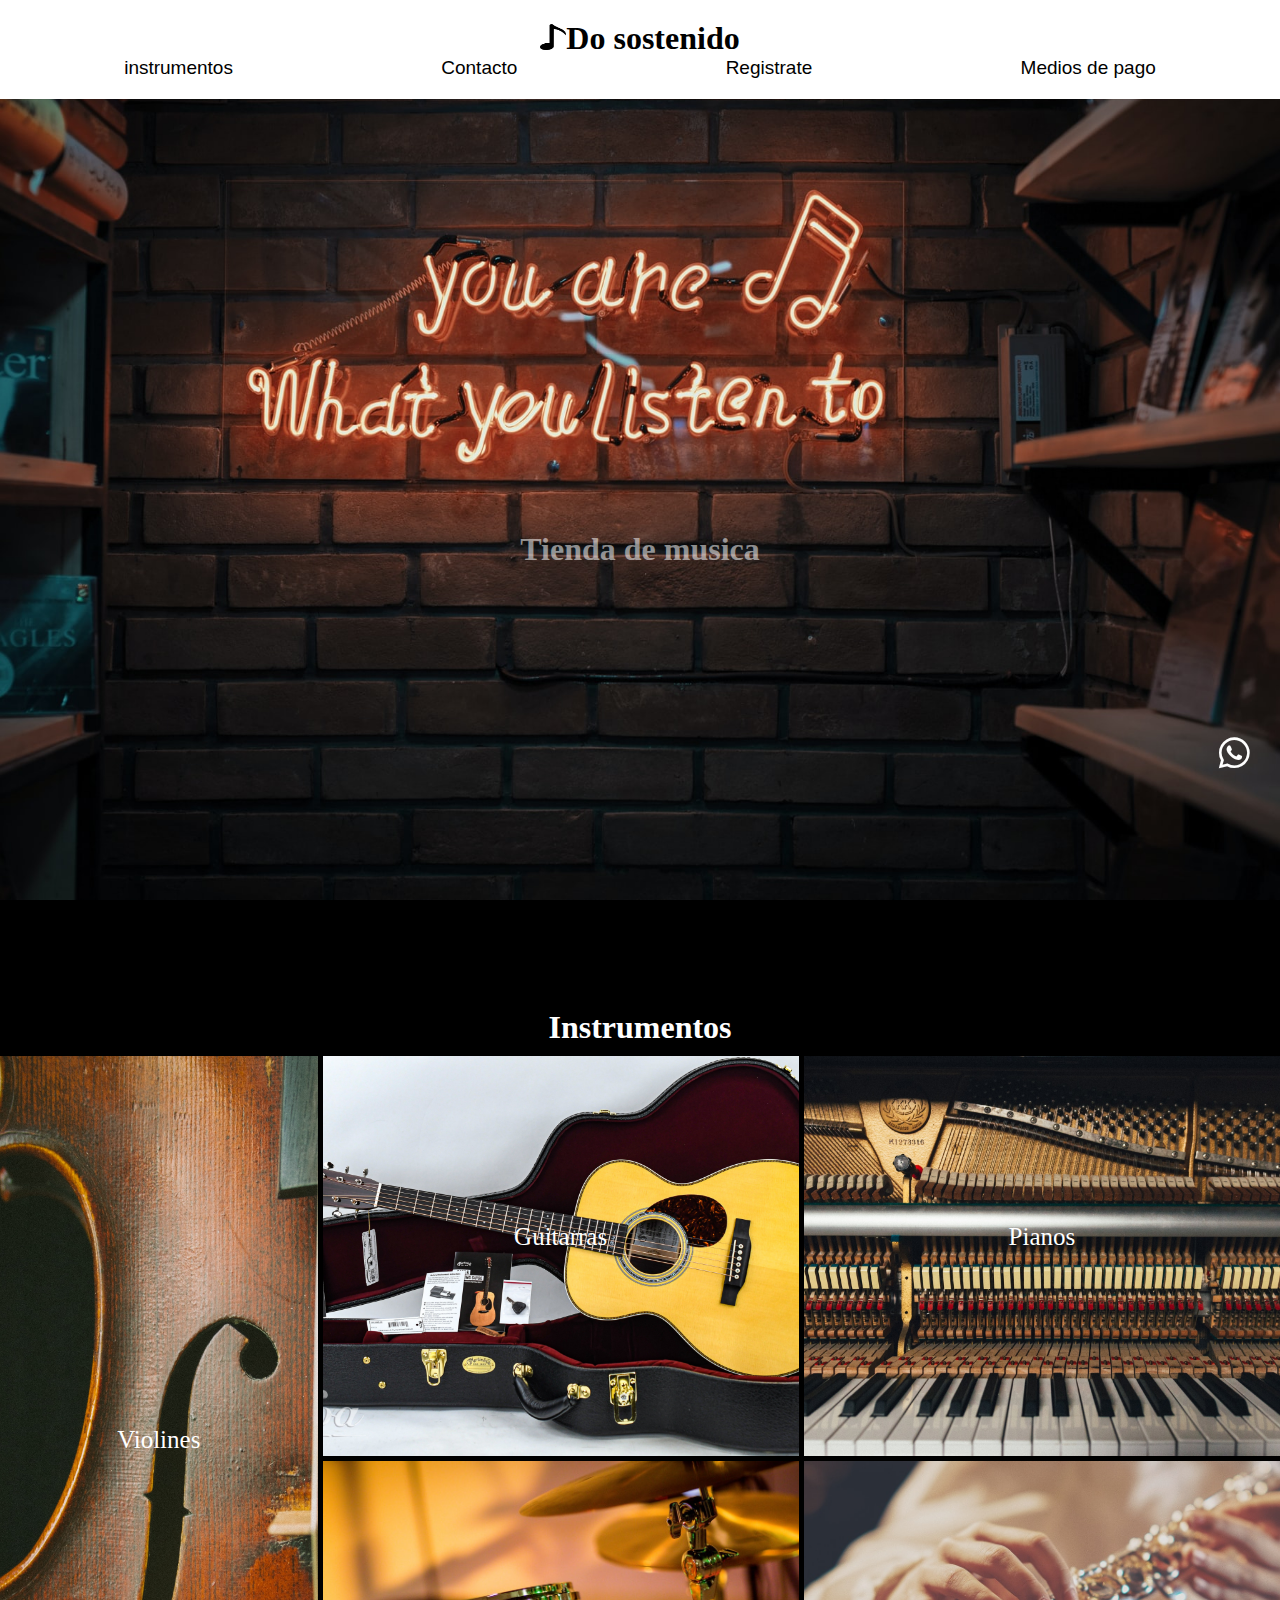
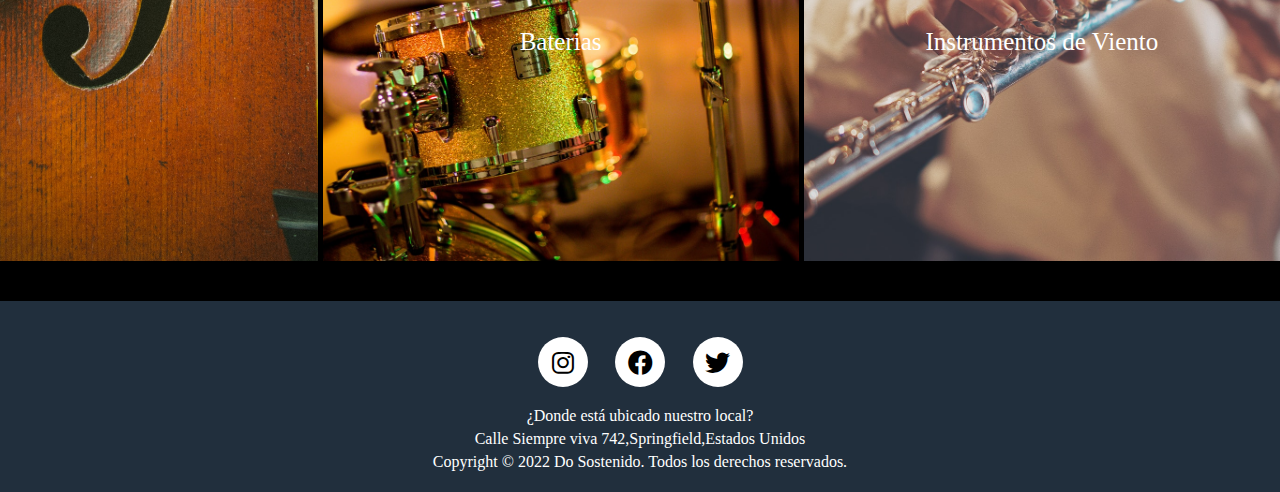
<file: index.html>
<!DOCTYPE html>
<html lang="en">
<head>
    <meta charset="UTF-8">
    <meta http-equiv="X-UA-Compatible" content="IE=edge">
    <meta name="viewport" content="width=device-width, initial-scale=1.0">
    <link rel="stylesheet" href="style/style.css">
    <link rel="shortcut icon" href="medios/Corchea.png">
    <link href="https://cdnjs.cloudflare.com/ajax/libs/font-awesome/6.0.0/css/all.min.css" rel="stylesheet" />
    <title>Document</title>
</head>
<body>
    <header>
        <div class="header_logo">
            <a href="./index.html">
                <img src="medios/Corchea.png" alt="foto" class="corchea">
            </a>
            <h1>Do sostenido</h1>
        </div>
        <nav class="index_header-link">
            <ul>
                <li><a href="./page/instrument.html">instrumentos</a></li>
                <li><a href="page/contac.html">Contacto</a></li>
                <li><a href="page/login.html">Registrate</a></li>
                <li><a href="page/pay.html">Medios de pago </a></li>
            </ul>
        </nav>
    </header>
    <main>
        <section class="main_section">
            <h1>Tienda de musica</h1>
        </section>
        <h1 class="index_main-h1">Instrumentos</h1>
        <div class="grid_container">
            <div class="grid-item violin">
                <img src="medios/Violin.1.jpg" alt="foto" class="gridImage ">
                <div><a href="">Violines</a></div>
            </div>
            <div class="grid-item guitarra">
                <img src="medios/Guitarra acustica.jpg" alt="foto" class="gridImage ">
                <div><a href="">Guitarras</a></div>
            </div>
            <div class="grid-item piano">
                <img src="medios/Piano.jpg" alt="foto" class="gridImage">
                <div><a href="">Pianos</a></div>
            </div>
            <div class="grid-item bateria">
                <img src="medios/Bateria.jpg" alt="foto" class="gridImage">
                <div><a href="">Baterias</a></div>
            </div>
            <div class="grid-item flauta">
                <img src="medios/Flauta.1.jpg" alt="foto" class="gridImage">
                <div><a href="">Instrumentos de Viento</a></div>
            </div>
        </div>
    </main>
    <footer>
        <div class="footer__div">
            <ul class="redes__sociales">
                <div class="redes">
                    <li><a href="https://instagram.com"><i class="fa-brands fa-instagram"></i></a></li>
                </div>
                <div class="redes">
                    <li><a href="https://es-la.facebook.com"><i class="fa-brands fa-facebook"></i></a></li>
                </div>
                <div class="redes">
                    <li><a href="https://www.twitter.com"><i class="fa-brands  fa-twitter" ></i></a></li>
                </div>
            </ul>
            <li><a href="https://api.whatsapp.com/send?phone=1158897653" class="social__media--whatsapp"><i class="fa-brands fa-whatsapp"></i></a></li>
        </div>
        <section class="footer_section">
            <p>
                <a href="page/location.html">¿Donde está ubicado nuestro local?</a>
            </p>
            <p>Calle Siempre viva 742,Springfield,Estados Unidos</p>
            <p>Copyright © 2022 Do Sostenido. Todos los derechos reservados.</p>
        </section>
    </footer>  
</body>
</html>
</file>
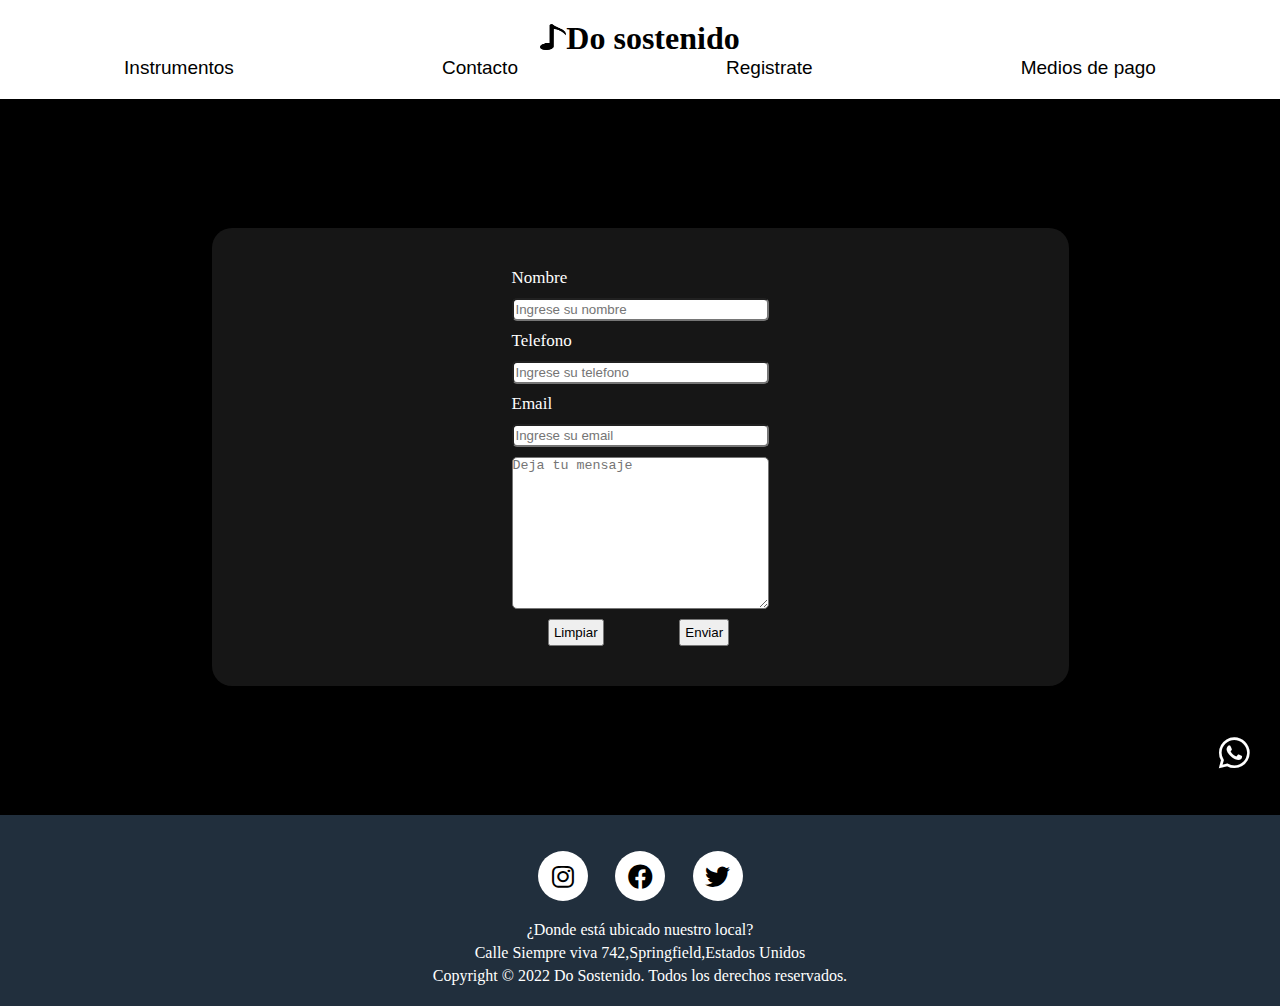
<file: page/contac.html>
<!DOCTYPE html>
<html lang="en">
<head>
    <meta charset="UTF-8">
    <meta http-equiv="X-UA-Compatible" content="IE=edge">
    <meta name="viewport" content="width=device-width, initial-scale=1.0">
    <link rel="stylesheet" href="../style/style.css">
    <link rel="shortcut icon" href="../medios/Corchea.png">
    <link href="https://cdnjs.cloudflare.com/ajax/libs/font-awesome/6.0.0/css/all.min.css" rel="stylesheet" />
    <title>Document</title>
</head>
<body>
    <header>
        <div class="header_logo">
            <a href="../index.html">
                <img src="../medios/Corchea.png" alt="foto" class="corchea">
            </a>
            <h1>Do sostenido</h1>
        </div>
        <nav class="index_header-link">
            <ul>
                <li><a href="instrument.html">Instrumentos</a></li>
                <li><a href="contac.html">Contacto</a></li>
                <li><a href="login.html">Registrate</a></li>
                <li><a href="pay.html">Medios de pago </a></li>
            </ul>
        </nav>
    </header>
    <main class="contac_mainContainer">
        <section class="contac-grid_container">
            <label for="nombre" class="labelNombre">Nombre</label>
            <input type="text" name="userName" id="nombre" placeholder="Ingrese su nombre">
            <label for="telefono">Telefono</label>
            <input type="tel" name="phone" id="telefono" placeholder="Ingrese su telefono">
            <label for="email">Email</label>
            <input type="text" name="email" id="email" placeholder="Ingrese su email" required>
            <textarea name="message" placeholder="Deja tu mensaje" id="" cols="30" rows="10"></textarea>
            <div class="contac_section-buttonContainer">
                <button type="submit">Limpiar</button>
                <button type="reset">Enviar</button>
            </div>
        </section>
    </main>
    <footer>
        <div class="footer__div">
            <ul class="redes__sociales">
                <div class="redes">
                    <li><a href="https://instagram.com"><i class="fa-brands fa-instagram"></i></a></li>
                </div>
                <div class="redes">
                    <li><a href="https://es-la.facebook.com"><i class="fa-brands fa-facebook"></i></a></li>
                </div>
                <div class="redes">
                    <li><a href="https://www.twitter.com"><i class="fa-brands  fa-twitter" ></i></a></li>
                </div>
            </ul>
            <li><a href="https://api.whatsapp.com/send?phone=1158897653" class="social__media--whatsapp"><i class="fa-brands fa-whatsapp"></i></a></li>
        </div>
        <section class="footer_section">
            <p>
                <a href="location.html">¿Donde está ubicado nuestro local?</a>
            </p>
            <p>Calle Siempre viva 742,Springfield,Estados Unidos</p>
            <p>Copyright © 2022 Do Sostenido. Todos los derechos reservados.</p>
        </section>
    </footer>  
</body>
</html>
</file>
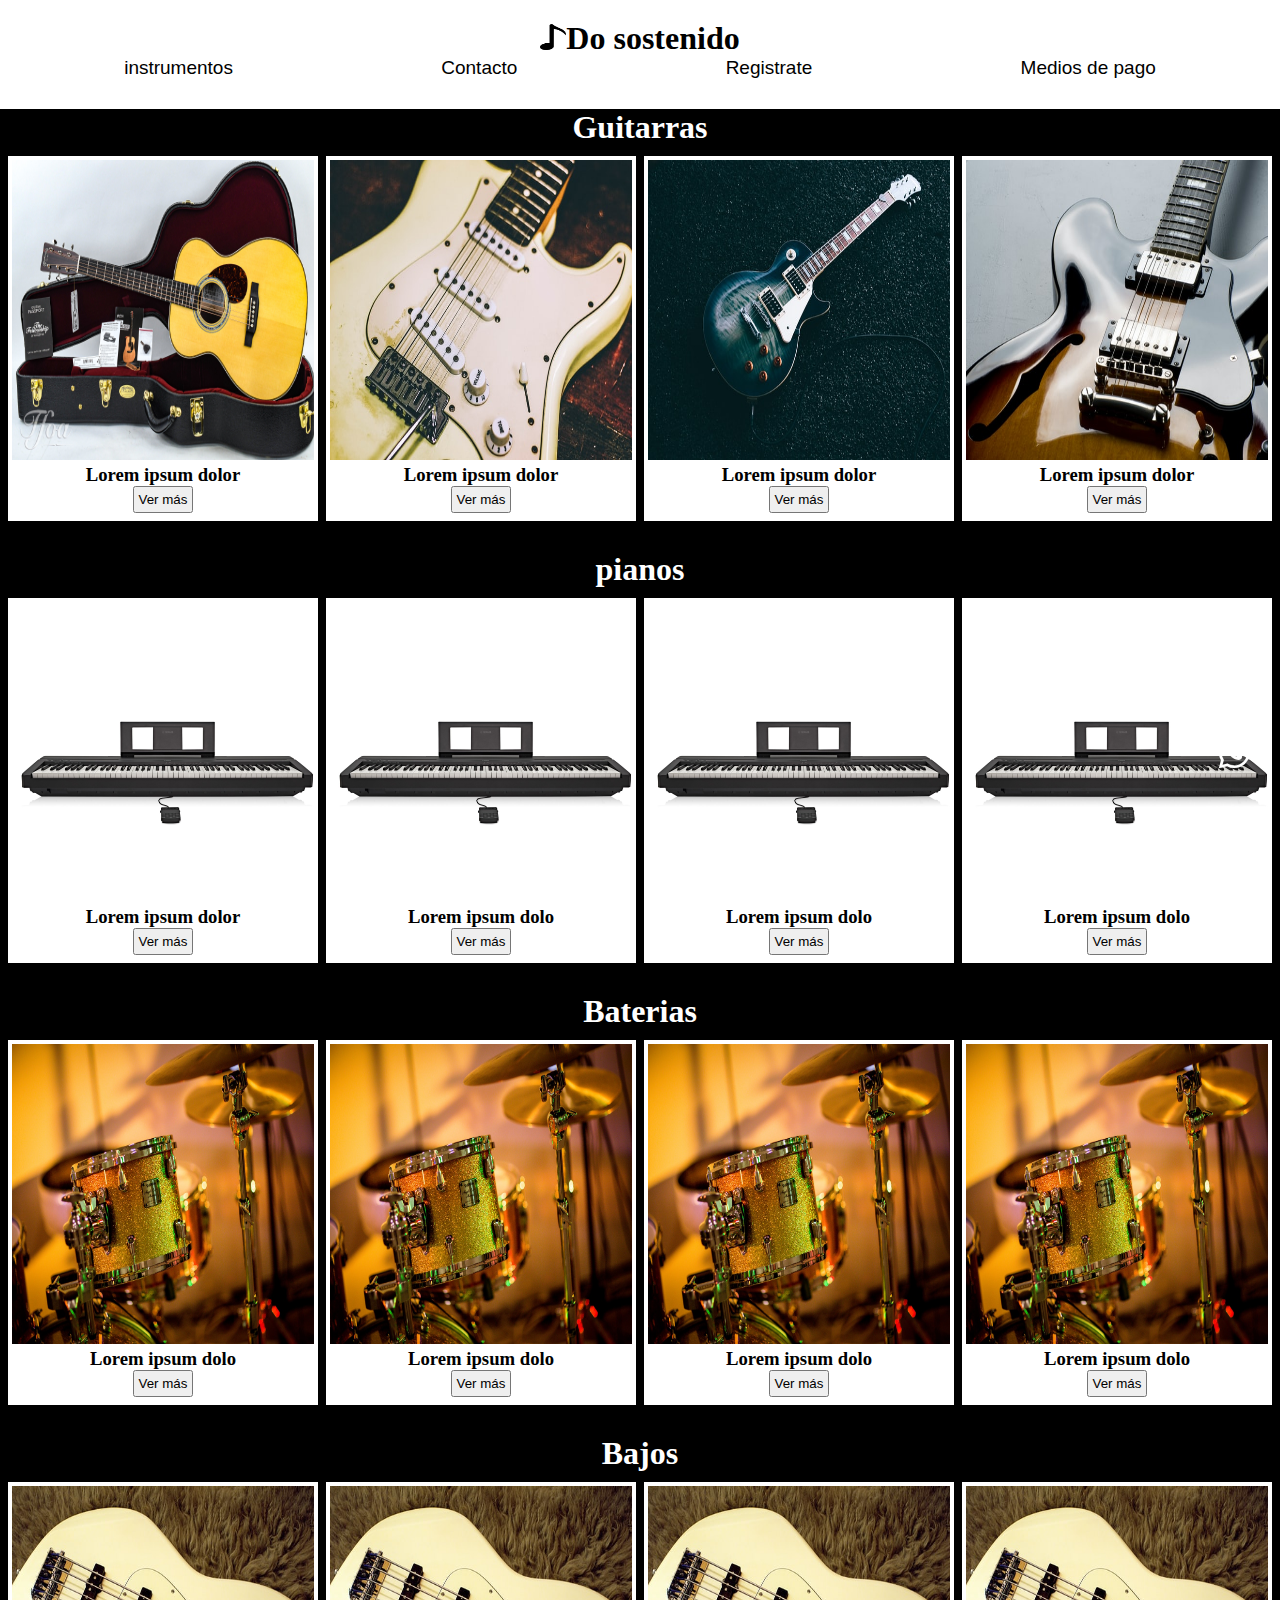
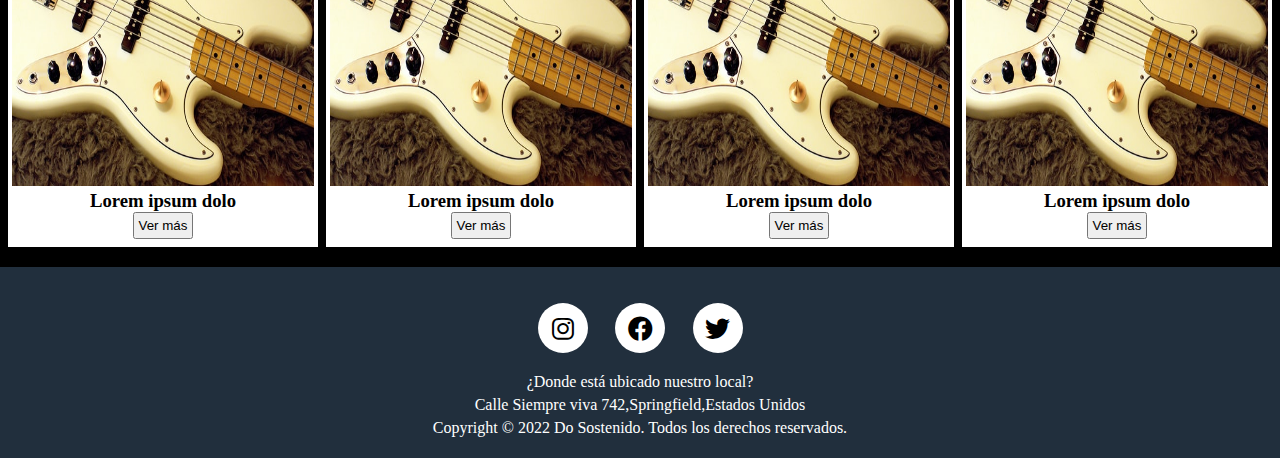
<file: page/instrument.html>
<!DOCTYPE html>
<html lang="en">
<head>
    <meta charset="UTF-8">
    <meta http-equiv="X-UA-Compatible" content="IE=edge">
    <meta name="viewport" content="width=device-width, initial-scale=1.0">
    <link rel="stylesheet" href="../style/style.css">
    <link rel="shortcut icon" href="../medios/Corchea.png">
    <link href="https://cdnjs.cloudflare.com/ajax/libs/font-awesome/6.0.0/css/all.min.css" rel="stylesheet" />
    <title>Document</title>
</head>
<body>
    <header>
        <div class="header_logo">
            <a href="../index.html">
                <img src="../medios/Corchea.png" alt="foto" class="corchea">
            </a>
            <h1>Do sostenido</h1>
        </div>
        <nav class="index_header-link">
            <ul>
                <li><a href="../page/instrument.html">instrumentos</a></li>
                <li><a href="../page/contac.html">Contacto</a></li>
                <li><a href="login.html">Registrate</a></li>
                <li><a href="pay.html">Medios de pago </a></li>
            </ul>
        </nav>
    </header>
    <main>
        <h1 class="flex_title">Guitarras</h1>
        <section class="flex-conatainer">
            <div class="section_div-flex">
                <img src="../medios/Guitarra acustica.jpg" alt="foto" class="guitar">
                <div class="flex_container-text">
                    <h3>Lorem ipsum dolor</h3>
                    <button>Ver más</button>
                </div>
            </div>
            <div class="section_div-flex">
                <img src="../medios/electric guitar 1.jpg" alt="foto" class="guitar">
                <div class="flex_container-text">
                    <h3>Lorem ipsum dolor</h3>
                    <button>Ver más</button>
                </div>
            </div>
            <div class="section_div-flex">
                <img src="../medios/electric_lespaul.jpg" alt="foto" class="guitar">
                <div class="flex_container-text">
                    <h3>Lorem ipsum dolor</h3>
                    <button>Ver más</button>
                </div>
            </div>
            <div class="section_div-flex">
                <img src="../medios/Jazz_guitar.jpg" alt="foto" class="guitar">
                <div class="flex_container-text">
                    <h3>Lorem ipsum dolor</h3>
                    <button>Ver más</button>
                </div>
            </div>
        </section>
        <h1 class="flex_title">pianos</h1>
        <section class="flex-conatainer">
            <div class="section_div-flex">
                <img src="../medios/Piano.p45.jpg" alt="foto" class="flex_piano">
                <div class="flex_container-text">
                    <h3>Lorem ipsum dolor</h3>
                    <button>Ver más</button>
                </div>
            </div>
            <div class="section_div-flex">
                <img src="../medios/Piano.p45.jpg" alt="foto" class="flex_piano">
                <div class="flex_container-text">
                    <h3>Lorem ipsum dolo</h3>
                    <button>Ver más</button>
                </div>
            </div>
            <div class="section_div-flex">
                <img src="../medios/Piano.p45.jpg" alt="foto" class="flex_piano">
                <div class="flex_container-text">
                    <h3>Lorem ipsum dolo</h3>
                    <button>Ver más</button>
                </div>
            </div>
            <div class="section_div-flex">
                <img src="../medios/Piano.p45.jpg" alt="foto" class="flex_piano">
                <div class="flex_container-text">
                    <h3>Lorem ipsum dolo</h3>
                    <button>Ver más</button>
                </div>
            </div>
        </section>
        <h1 class="flex_title">Baterias</h1>
        <section class="flex-conatainer">
            <div class="section_div-flex">
                <img src="../medios/Bateria.jpg" alt="foto" class="flex-bateria">
                <div class="flex_container-text">
                    <h3>Lorem ipsum dolo</h3>
                    <button>Ver más</button>
                </div>
            </div>
            <div class="section_div-flex">
                <img src="../medios/Bateria.jpg" alt="foto" class="flex-bateria">
                <div class="flex_container-text">
                    <h3>Lorem ipsum dolo</h3>
                    <button>Ver más</button>
                </div>
            </div>
            <div class="section_div-flex">
                <img src="../medios/Bateria.jpg" alt="foto" class="flex-bateria">
                <div class="flex_container-text">
                    <h3>Lorem ipsum dolo</h3>
                    <button>Ver más</button>
                </div>
            </div>
            <div class="section_div-flex">
                <img src="../medios/Bateria.jpg" alt="foto" class="flex-bateria">
                <div class="flex_container-text">
                    <h3>Lorem ipsum dolo</h3>
                    <button>Ver más</button>
                </div>
            </div>
        </section>
        <h1 class="flex_title">Bajos</h1>
        <section class="flex-conatainer">
            <div class="section_div-flex">
                <img src="../medios/bass.jpg" alt="foto" class="flex-bass">
                <div class="flex_container-text">
                    <h3>Lorem ipsum dolo</h3>
                    <button>Ver más</button>
                </div>
            </div>
            <div class="section_div-flex">
                <img src="../medios/bass.jpg" alt="foto" class="flex-bass">
                <div class="flex_container-text">
                    <h3>Lorem ipsum dolo</h3>
                    <button>Ver más</button>
                </div>
            </div>
            <div class="section_div-flex">
                <img src="../medios/bass.jpg" alt="foto" class="flex-bass">
                <div class="flex_container-text">
                    <h3>Lorem ipsum dolo</h3>
                    <button>Ver más</button>
                </div>
            </div>
            <div class="section_div-flex">
                <img src="../medios/bass.jpg" alt="foto" class="flex-bass">
                <div class="flex_container-text">
                    <h3>Lorem ipsum dolo</h3>
                    <button>Ver más</button>
                </div>
            </div>
        </section>
    </main>
    <footer>
        <div class="footer__div">
            <ul class="redes__sociales">
                <div class="redes">
                    <li><a href="https://instagram.com"><i class="fa-brands fa-instagram"></i></a></li>
                </div>
                <div class="redes">
                    <li><a href="https://es-la.facebook.com"><i class="fa-brands fa-facebook"></i></a></li>
                </div>
                <div class="redes">
                    <li><a href="https://www.twitter.com"><i class="fa-brands  fa-twitter" ></i></a></li>
                </div>
            </ul>
            <li><a href="https://api.whatsapp.com/send?phone=1158897653" class="social__media--whatsapp"><i class="fa-brands fa-whatsapp"></i></a></li>
        </div>
        <section class="footer_section">
            <p>
                <a href="location.html">¿Donde está ubicado nuestro local?</a>
            </p>
            <p>Calle Siempre viva 742,Springfield,Estados Unidos</p>
            <p>Copyright © 2022 Do Sostenido. Todos los derechos reservados.</p>
        </section>
    </footer>  
</body>
</html>
</file>
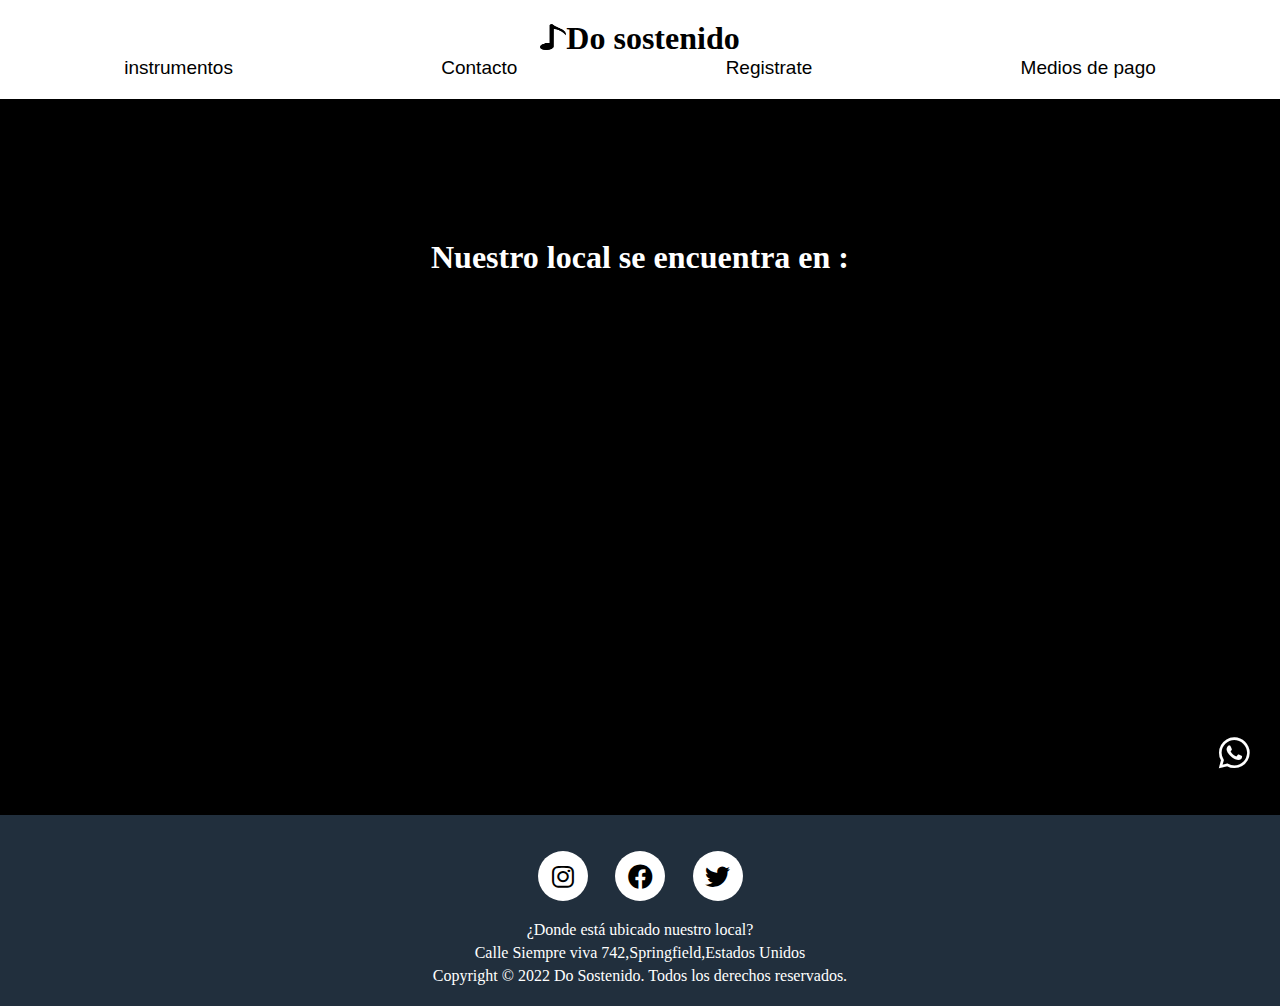
<file: page/location.html>
<!DOCTYPE html>
<html lang="en">
<head>
    <meta charset="UTF-8">
    <meta http-equiv="X-UA-Compatible" content="IE=edge">
    <meta name="viewport" content="width=device-width, initial-scale=1.0">
    <link rel="stylesheet" href="../style/style.css">
    <link rel="shortcut icon" href="../medios/Corchea.png">
    <link href="https://cdnjs.cloudflare.com/ajax/libs/font-awesome/6.0.0/css/all.min.css" rel="stylesheet" />
    <title>Document</title>
</head>
<body>
    <header>
        <div class="header_logo">
            <a href="../index.html">
                <img src="../medios/Corchea.png" alt="foto" class="corchea">
            </a>
            <h1>Do sostenido</h1>
        </div>
        <nav class="index_header-link">
            <ul>
                <li><a href="../page/instrument.html">instrumentos</a></li>
                <li><a href="../page/contac.html">Contacto</a></li>
                <li><a href="login.html">Registrate</a></li>
                <li><a href="pay.html">Medios de pago </a></li>
            </ul>
        </nav>
    </header>
    <main class="contac_mainContainer">
        <section class="location_section">
            <h1 class="location_h1">Nuestro local se encuentra en :</h1>
            <div class="grid_MapContainer">
                <iframe src="https://www.google.com/maps/embed?pb=!1m18!1m12!1m3!1d49766.86818595176!2d-77.21173843909918!3d38.77679263855481!2m3!1f0!2f0!3f0!3m2!1i1024!2i768!4f13.1!3m3!1m2!1s0x89b64de885e53a9d%3A0x67e76f2416faa504!2sSpringfield%2C%20Virginia%2C%20EE.%20UU.!5e0!3m2!1ses!2sar!4v1654043943558!5m2!1ses!2sar" width="600" height="450" style="border:0;" allowfullscreen="" loading="lazy" referrerpolicy="no-referrer-when-downgrade" class="Map_grid"></iframe>
            </div>
        </section>
    </main>
    <footer>
        <div class="footer__div">
            <ul class="redes__sociales">
                <div class="redes">
                    <li><a href="https://instagram.com"><i class="fa-brands fa-instagram"></i></a></li>
                </div>
                <div class="redes">
                    <li><a href="https://es-la.facebook.com"><i class="fa-brands fa-facebook"></i></a></li>
                </div>
                <div class="redes">
                    <li><a href="https://www.twitter.com"><i class="fa-brands  fa-twitter" ></i></a></li>
                </div>
            </ul>
            <li><a href="https://api.whatsapp.com/send?phone=1158897653" class="social__media--whatsapp"><i class="fa-brands fa-whatsapp"></i></a></li>
        </div>
        <section class="footer_section">
            <p>
                <a href="location.html">¿Donde está ubicado nuestro local?</a>
            </p>
            <p>Calle Siempre viva 742,Springfield,Estados Unidos</p>
            <p>Copyright © 2022 Do Sostenido. Todos los derechos reservados.</p>
        </section>
    </footer>  
</body>
</html>
</file>
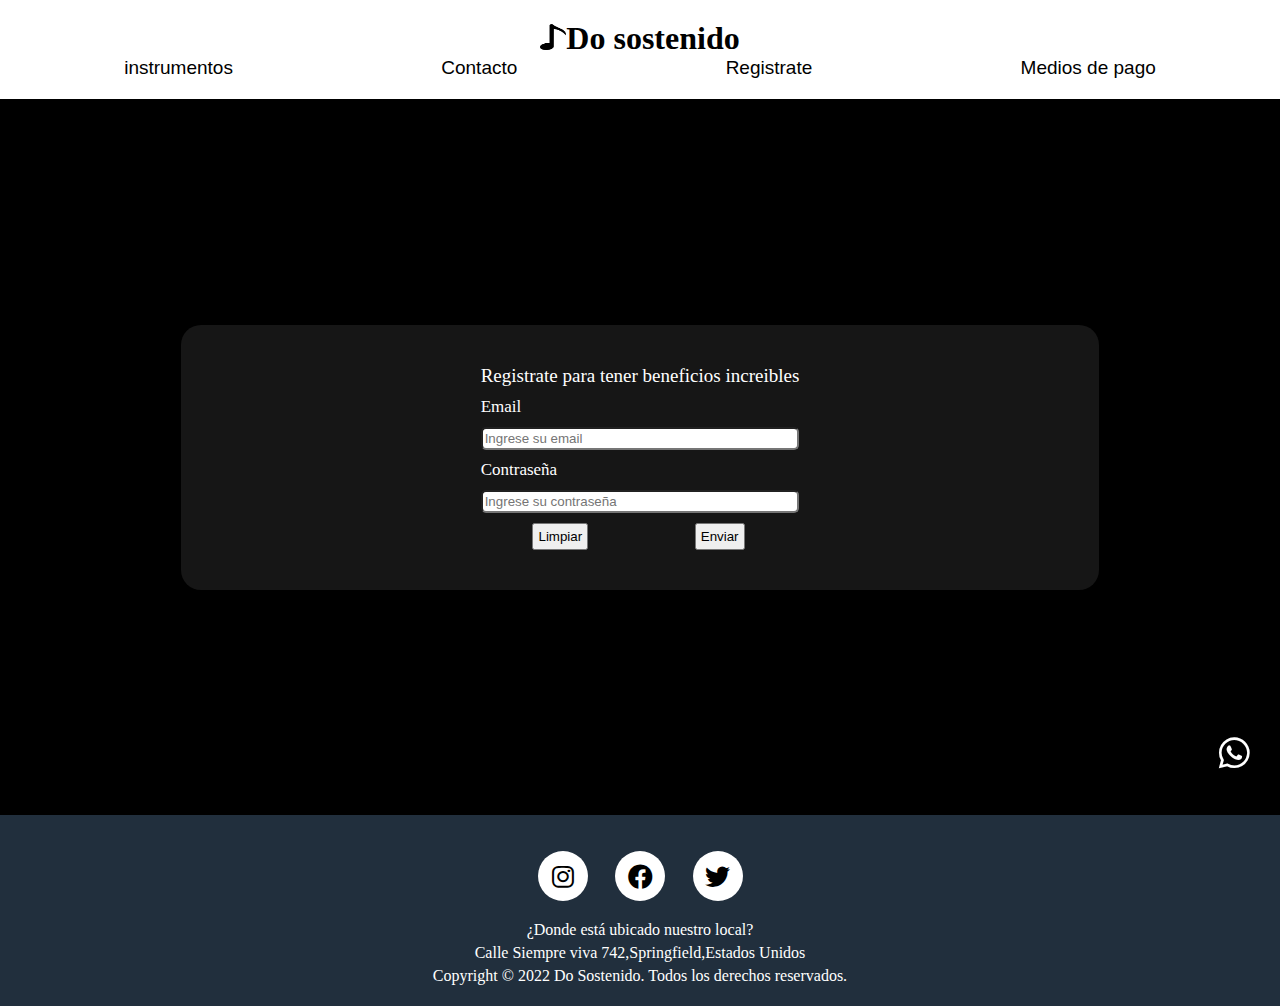
<file: page/login.html>
<!DOCTYPE html>
<html lang="en">
<head>
    <meta charset="UTF-8">
    <meta http-equiv="X-UA-Compatible" content="IE=edge">
    <meta name="viewport" content="width=device-width, initial-scale=1.0">
    <link rel="stylesheet" href="../style/style.css">
    <link rel="shortcut icon" href="../medios/Corchea.png">
    <link href="https://cdnjs.cloudflare.com/ajax/libs/font-awesome/6.0.0/css/all.min.css" rel="stylesheet" />
    <title>Document</title>
</head>
<body>
    <header>
        <div class="header_logo">
            <a href="../index.html">
                <img src="../medios/Corchea.png" alt="foto" class="corchea">
            </a>
            <h1>Do sostenido</h1>
        </div>
        <nav class="index_header-link">
            <ul>
                <li><a href="../page/instrument.html">instrumentos</a></li>
                <li><a href="../page/contac.html">Contacto</a></li>
                <li><a href="login.html">Registrate</a></li>
                <li><a href="pay.html">Medios de pago </a></li>
            </ul>
        </nav>
    </header>
    <main class="contac_mainContainer">
        <section class="contac-grid_container">
            <legend class="login_legend">Registrate para tener beneficios increibles</legend>
            <label for="email">Email</label>
            <input type="text" name="email" placeholder="Ingrese su email" required>
            <label for="contraseña">Contraseña</label>
            <input type="text" name="contraseña" placeholder="Ingrese su contraseña" required>
            <div class="contac_section-buttonContainer">
                <button type="submit">Limpiar</button>
                <button type="reset">Enviar</button>
            </div>
        </section>
    </main>
    <footer>
        <div class="footer__div">
            <ul class="redes__sociales">
                <div class="redes">
                    <li><a href="https://instagram.com"><i class="fa-brands fa-instagram"></i></a></li>
                </div>
                <div class="redes">
                    <li><a href="https://es-la.facebook.com"><i class="fa-brands fa-facebook"></i></a></li>
                </div>
                <div class="redes">
                    <li><a href="https://www.twitter.com"><i class="fa-brands  fa-twitter" ></i></a></li>
                </div>
            </ul>
            <li><a href="https://api.whatsapp.com/send?phone=1158897653" class="social__media--whatsapp"><i class="fa-brands fa-whatsapp"></i></a></li>
        </div>
        <section class="footer_section">
            <p>
                <a href="location.html">¿Donde está ubicado nuestro local?</a>
            </p>
            <p>Calle Siempre viva 742,Springfield,Estados Unidos</p>
            <p>Copyright © 2022 Do Sostenido. Todos los derechos reservados.</p>
        </section>
    </footer>  
</body>
</html>
</file>
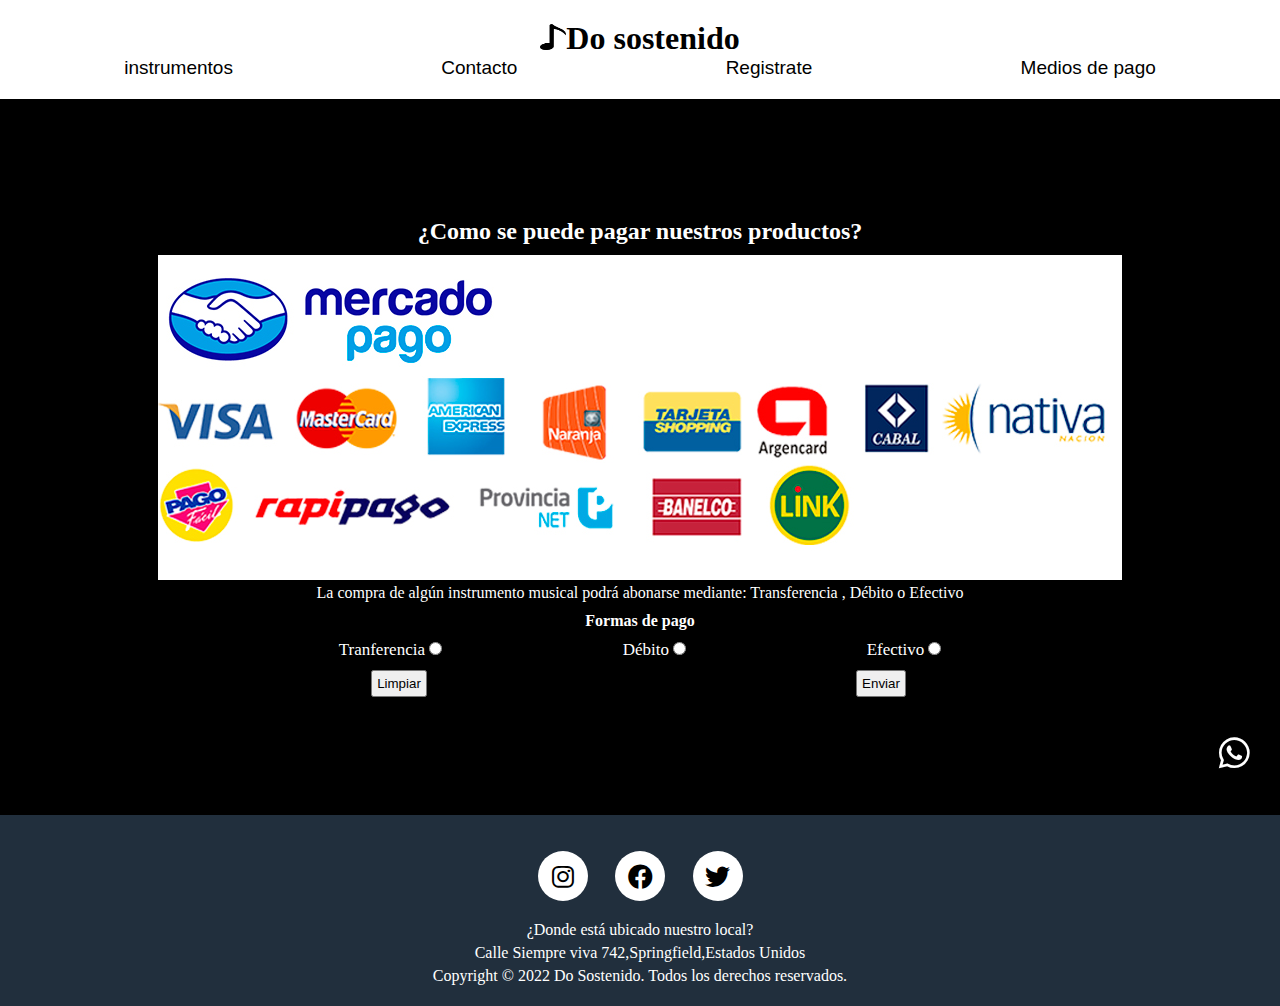
<file: page/pay.html>
<!DOCTYPE html>
<html lang="en">
<head>
    <meta charset="UTF-8">
    <meta http-equiv="X-UA-Compatible" content="IE=edge">
    <meta name="viewport" content="width=device-width, initial-scale=1.0">
    <link rel="stylesheet" href="../style/style.css">
    <link rel="shortcut icon" href="../medios/Corchea.png">
    <link href="https://cdnjs.cloudflare.com/ajax/libs/font-awesome/6.0.0/css/all.min.css" rel="stylesheet" />
    <title>Document</title>
</head>
<body>
    <header>
        <div class="header_logo">
            <a href="../index.html">
                <img src="../medios/Corchea.png" alt="foto" class="corchea">
            </a>
            <h1>Do sostenido</h1>
        </div>
        <nav class="index_header-link">
            <ul>
                <li><a href="../page/instrument.html">instrumentos</a></li>
                <li><a href="../page/contac.html">Contacto</a></li>
                <li><a href="login.html">Registrate</a></li>
                <li><a href="pay.html">Medios de pago </a></li>
            </ul>
        </nav>
    </header>
    <main class="contac_PayMainContainer">
        <section class="contac-grid_container">
            <h2 class="Pay_gridH1">¿Como se puede pagar nuestros productos?</h2>
            <img src="../medios/Medios de pago.jpg" alt="medios de pago" class="pay_img">
            <p class="Pay_gridP">La compra de algún instrumento musical podrá abonarse mediante: Transferencia , Débito o Efectivo</p>
            <h4 class="Pay_gridH4">Formas de pago</h4>
            <section class="SectionFlex_pay">
                <div class="Flex_pay">
                    <div>
                        <label for="tranferencia">Tranferencia</label>
                        <input type="radio" name="Paymethod" id="tranferencia">
                    </div>
                    <div>
                        <label for="dabit">Débito</label>
                        <input type="radio" name="Paymethod" id="dabit">
                    </div>
                    <div>
                        <label for="Cash">Efectivo</label>
                        <input type="radio" name="Paymethod" id="Cash">
                    </div>
                </div>
            </section>
                    <div class="contac_section-buttonContainer">
                        <button type="submit">Limpiar</button>
                        <button type="reset">Enviar</button>
                    </div>
        </section> 
    </main>
    <footer>
        <div class="footer__div">
            <ul class="redes__sociales">
                <div class="redes">
                    <li><a href="https://instagram.com"><i class="fa-brands fa-instagram"></i></a></li>
                </div>
                <div class="redes">
                    <li><a href="https://es-la.facebook.com"><i class="fa-brands fa-facebook"></i></a></li>
                </div>
                <div class="redes">
                    <li><a href="https://www.twitter.com"><i class="fa-brands  fa-twitter" ></i></a></li>
                </div>
            </ul>
            <li><a href="https://api.whatsapp.com/send?phone=1158897653" class="social__media--whatsapp"><i class="fa-brands fa-whatsapp"></i></a></li>
        </div>
        <section class="footer_section">
            <p>
                <a href="location.html">¿Donde está ubicado nuestro local?</a>
            </p>
            <p>Calle Siempre viva 742,Springfield,Estados Unidos</p>
            <p>Copyright © 2022 Do Sostenido. Todos los derechos reservados.</p>
        </section>
    </footer> 
</body>
</html>
</file>
<file: style/style.css>
* {
    margin: 0;
    padding: 0;
    box-sizing: border-box;
}
li{
    list-style: none;
    font-family:Arial, Helvetica, sans-serif;
    font-size: 30px;
}
a {
    text-decoration: none;
    color: black;
}
/* HEADER */
 header {
    background-color:white;
    padding: 20px;
    width: 100%;
}
.corchea {
    width: 26px;
    height: 26px;
}
.header_logo {
display: flex;
justify-content: center;
align-items: center;
}
.index_header-link {
    width: 100%;
}
.index_header-link ul {
    display: flex;
    flex-direction: column;
    text-align: center;
}
.index_header-link ul li {
    font-size: 19px;
}   
/* main-index */
main {
    background-color: black;
}
.main_section {
    width: 100%;
    height: 100vh;
    background-image: url(../medios/Tienda\ de\ musica.jpg);
    background-position: center;
    background-size: cover;
    background-repeat: no-repeat;
    background-attachment: fixed;
    color: rgba(255, 255, 255, 0.538);
    display: flex;
    align-items: center;
    justify-content: center;
}
.index_main-h1{
    display: flex;
    justify-content: center;
    color:white ;
    padding: 10px;
}
.grid_container {
    display: grid;
    padding-bottom: 40px;
    grid-template-columns: 1fr;
    grid-auto-rows: 200px;
    gap: 3px;
} 
.grid-item {
    position: relative;

}
.grid-item div {
    position: absolute;
    bottom: 50%;
    padding: 5px;
    width: 100%;
    text-align: center;
    background-color:rgba(0,0, 0, 0.5);
}
.grid-item div a {
    text-align: center;
    color: white;
    bottom: 50%;
    font-size: 25px;
}
.gridImage {
    width: 100%;
    height: 100%;
    object-fit: cover;
}
/* FOOTER */
footer {
    padding: 16px;
    background-color: #212F3D;
}
.redes {
    border-radius: 50%;
    height: 50px;
    width: 50px;
    background-color: white;
    display: flex;
    align-items: center;
    justify-content: center;
    background-color: white;
    transition: all 1s ease-in;
}
.redes:hover {
    background-color: #212F3D;
    transform: scale(1,1);
}
.redes__sociales {
    display: flex;
    list-style: none;
    justify-content: space-evenly;
    max-width: 300px;
    margin: 0 auto;
    padding: 20px;
}
footer div ul li i {
    font-size: 25px;
}
footer div ul li i:hover {
   color: white;
}
.social__media--whatsapp {
    display: none;
}
.footer_section {
    text-align: center;
}
.footer_section a {
    color: white;
}
.footer_section p {
    padding-bottom: 5px;
    color: white;
}
@media screen and (min-width:630px){
    .grid_MapContainer{
        grid-template-columns: 1000px;
    }
    .index_header-link ul {
        flex-direction: row;
        justify-content: space-around;
    }
}
@media screen and (min-width:670px){
.grid_container {
    grid-template-columns: 1fr 1fr;
    grid-auto-rows: 240px;
    grid-template-areas:
    "violin violin"
    "guitarra piano"
    "bateria flauta"
     ;
    gap: 5px;
}
.violin {
    grid-area: violin;
}
.guitarra {
    grid-area: guitarra;
}
.piano {
    grid-area: piano;
}
.bateria {
grid-area:bateria;
}
.flauta {
grid-area:flauta;
}
}
@media screen and (min-width:930px){
    .grid_container {
        grid-template-columns: 1fr 1.5fr 1.5fr ;
        grid-auto-rows: 300px;
        grid-template-areas:
        "violin guitarra piano"
        "violin bateria flauta"
         ;
}
}
@media screen and (min-width:1270px){
   /*  header {
        position: fixed;
        background-color:rgba(255, 255, 255, 0.457);
    } */
    .index_header-link ul li:hover {
       background-color: rgba(0, 0, 0, 0.2);
       border-radius: 5px;
    }
    .grid_container {
        grid-auto-rows: 400px;
    }
    .social__media--whatsapp {
        display: flex;
        position: fixed;
        bottom: 130px;
        right: 30px;
    }
    .fa-whatsapp {
        font-size: 35px;
        color: white;
    }
    .grid-item div{
        background-color:rgba(0,0, 0, 0.0);
        transition: all 0.8s ease-in;
    }
    .grid-item div:hover {
        background-color:rgba(0,0, 0, 0.5);
    }
    .contac_mainContainer .contac-grid_container {
        padding: 40px 300px 40px 300px ;
        background-color: rgba(53, 52, 52, 0.418); 
    }
}
/* main-contac */
.contac_mainContainer {
    min-height: 79.6vh;
    display: grid;
    justify-content: center;
    align-items: center;   
}
label {
    color: white;
    margin-bottom: 10px;
    margin-top: 10px;
    font-size: 17px;
}
.labelNombre{
    margin-top: 0;
}
input{
    padding: 2px;
    border-radius: 5px;
}
#email {
    margin-bottom: 10px;
}
.contac_mainContainer .contac-grid_container {
    border-radius: 20px;
    display: grid;
    justify-content: center;
    align-items: center;
    
}
.contac_section-buttonContainer{
    display: grid;
    grid-template-columns: repeat(2,1fr);
    justify-items: center;
    padding-top: 10px;
   
}
textarea {
    border-radius: 5px;
}
button{
    padding: 4px;
    /* border-radius: 5px; */
}
/* instrument-main */
.flex-conatainer {
    display: flex;
    justify-content: space-evenly;
    flex-wrap: wrap;
}
.flex_title {
    color: white;
    margin: 10px;
    text-align: center;
}
.section_div-flex {
    border: 4px white solid;
    width: 310px;
    height: 365px ;
    background-color: white;
    overflow-y: hidden;
    overflow-x: hidden;
    margin-bottom: 20px;
}
.flex_container-text {
    text-align: center;
}
.guitar {
    width: 310px;
    height: 300px;
}
.flex_piano {
    width: 310px;
    height: 300px;
}
.flex-bateria {
    width: 310px;
    height: 300px;
}
.flex-bass {
    width: 310px ;
    height: 300px;
}
/* main-login*/
.login_legend {
    color: white;
    font-size: 19px;
}

/* main_pay */
.contac_PayMainContainer {
    min-height: 79.6vh;
    display: grid;
    justify-content: center;
    align-items: center;   
}
/* .contac-grid_container {
    padding: 40px 150px 40px 200px ;
    background-color: rgba(53, 52, 52, 0.418); 
} */
.Pay_gridH1 {
    color: white;
    text-align: center;
    padding-bottom: 10px;
}
.pay_img {
    width: 100%;
    height: 100%;
    object-fit: cover;
}
.Pay_gridP {
    color: white;
    text-align: center;
    padding-bottom: 10px;
}
.Pay_gridH4 {
    color: white;
    text-align: center;
    padding-bottom: 10px;
}
.SectionFlex_pay {
    /* margin: 0 30px 0 30px ; */
    flex-grow: 50%; 
}
.Flex_pay {
    
    display: flex;
    align-items: center;
    justify-content: space-evenly;
}
/* MAIN-LOATION */
.grid_MapContainer {
    border-radius: 20px;
    display: grid;
    grid-template-columns: 800px;
    grid-template-rows:400px;
    justify-content: center;
    align-items: center;
}

.Map_grid {
    width: 100%;
    height: 100%;
    object-fit: cover;
}
.location_h1 {
    text-align: center;
    color: white;
    padding: 20px;
}
@media screen and (max-width:819px) {
    .grid_MapContainer{
        grid-template-columns: 600px;
        grid-template-rows: 400px;
    }
}
@media screen and (max-width:613px) {
    .grid_MapContainer {
        grid-template-columns: 400px;
        grid-template-rows: 300px;
    }
}
@media screen and (max-width:419px){
    .grid_MapContainer {
        grid-template-columns: 300px;
        grid-template-rows: 200px;
    }
}
</file>
